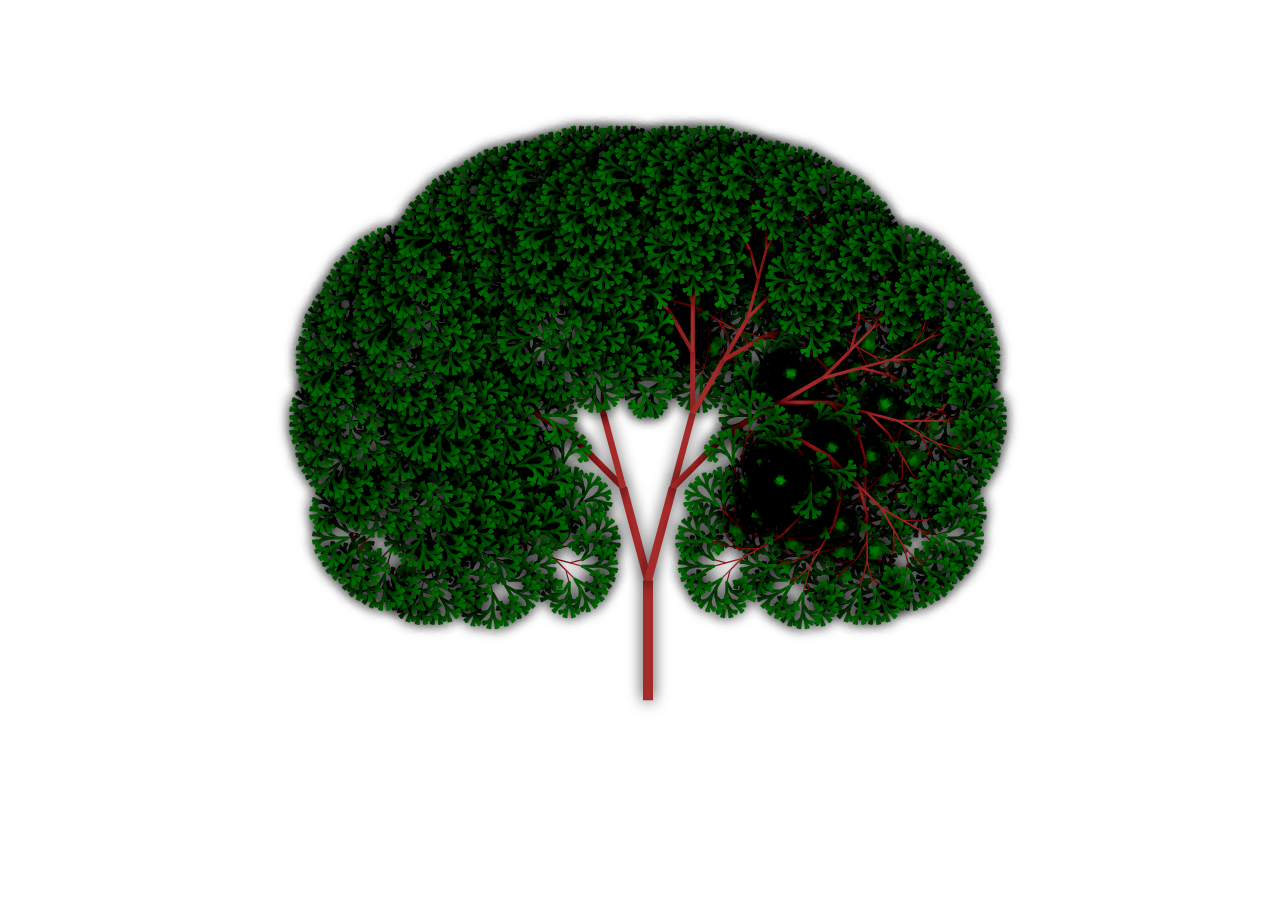
<file: 1.Fractal-tree/index.html>
<!DOCTYPE html>
<html lang="en">
<head>
  <meta charset="UTF-8">
  <meta http-equiv="X-UA-Compatible" content="IE=edge">
  <meta name="viewport" content="width=device-width, initial-scale=1.0">
  <script src="./app.js"></script>
  <title>Fractal</title>
</head>
<body>
  <canvas id="canvas" width="800" height="600"></canvas>
</body>
</html>
</file>
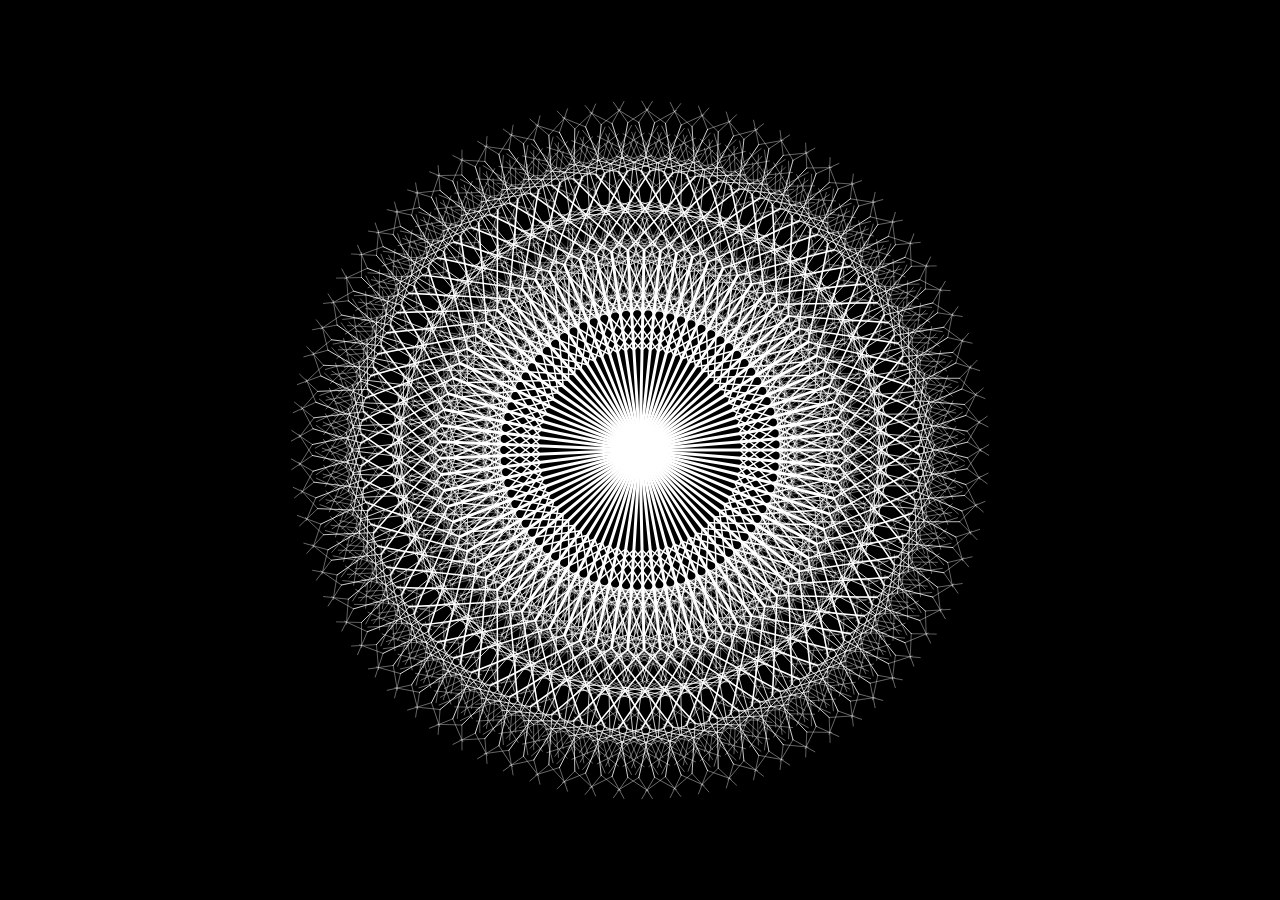
<file: 2.Fractal-Mandala/index.html>
<!DOCTYPE html>
<html lang="en">
<head>
  <meta charset="UTF-8">
  <meta http-equiv="X-UA-Compatible" content="IE=edge">
  <meta name="viewport" content="width=device-width, initial-scale=1.0">
  <link rel="stylesheet" href="./css/styles.css">
  <title>Generative art</title>
</head>
<body>
  <canvas id="canvas1"></canvas>

  <script src="./js/app.js"></script>
</body>
</html>
</file>
<file: 2.Fractal-Mandala/css/styles.css>
* {
  margin: 0;
  padding: 0;
  box-sizing: border-box;
}

#canvas1 {
  background-color: black;
  position: absolute;
  top: 50%;
  left: 50%;
  transform: translate(-50%, -50%);
}
</file>
